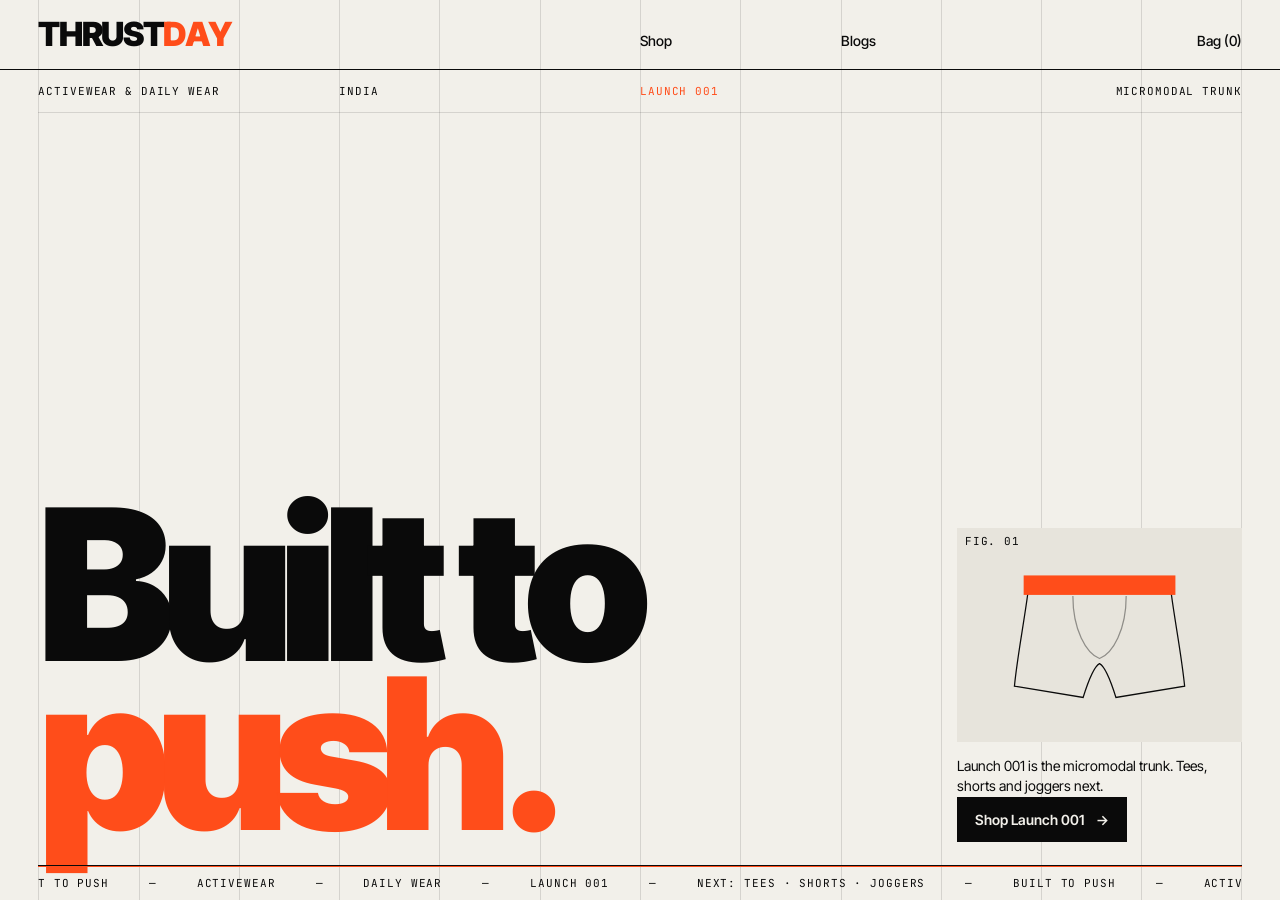
<file: index.html>
<!doctype html><html lang="en"><head>
<meta name="robots" content="noindex, nofollow"><meta charset="utf-8"><meta name="viewport" content="width=device-width, initial-scale=1"><link rel="preconnect" href="https://fonts.googleapis.com"><link rel="preconnect" href="https://fonts.gstatic.com" crossorigin><link href="https://fonts.googleapis.com/css2?family=Inter+Tight:wght@400;500;600;900&family=JetBrains+Mono:wght@400;500&display=swap" rel="stylesheet">
<title>ThrustDay — Built to push (Option A)</title><meta name="description" content="ThrustDay: activewear and daily wear from India. Launch 001: the micromodal trunk."><link rel="icon" href="favicon.svg"><link rel="stylesheet" href="style.css"></head>
<body class="home">
<div class="gridlines" aria-hidden="true"><i></i><i></i><i></i><i></i><i></i><i></i><i></i><i></i><i></i><i></i><i></i><i></i></div>
<header class="top"><a href="./" class="brand">THRUST<span>DAY</span></a><a class="lnk l1" href="shop/">Shop</a><a class="lnk l2" href="#">Blogs</a><a class="lnk bag" href="#">Bag (0)</a></header>
<main class="home-main">
  <div class="meta-row mono"><span>Activewear &amp; daily wear</span><span>India</span><span class="acc">Launch 001</span><span>Micromodal trunk</span></div>
  <h1 class="in">Built<br class="m"> to<br><span class="p acc">push.</span></h1>
  <aside class="side in">
    <div class="fig"><span class="mono">Fig. 01</span><svg viewBox="0 0 400 300" aria-hidden="true"><g fill="none" stroke="#0a0a0a" stroke-width="2.4"><path d="M60 70 C52 130 40 190 34 250 L168 272 C178 240 188 212 200 206 C212 212 222 240 232 272 L366 250 C360 190 348 130 340 70"/><path d="M148 74 C148 140 174 186 200 196 C226 186 252 140 252 74" stroke-opacity=".4"/></g><rect x="52" y="34" width="296" height="38" fill="#ff4d1a"/></svg></div>
    <div class="txt"><p>Launch 001 is the micromodal trunk. Tees, shorts and joggers next.</p>
    <a class="btn" href="shop/">Shop Launch 001 <span>→</span></a></div>
  </aside>
  <div class="bottom mono" data-marquee="-1" data-speed=".5"><div class="t"><span>Built to push</span><span>—</span><span>Activewear</span><span>—</span><span>Daily wear</span><span>—</span><span>Launch 001</span><span>—</span><span>Next: tees · shorts · joggers</span><span>—</span></div></div>
</main>
<script src="common.js"></script><script>requestAnimationFrame(()=>requestAnimationFrame(()=>document.body.classList.add("ready")))</script></body></html>
</file>
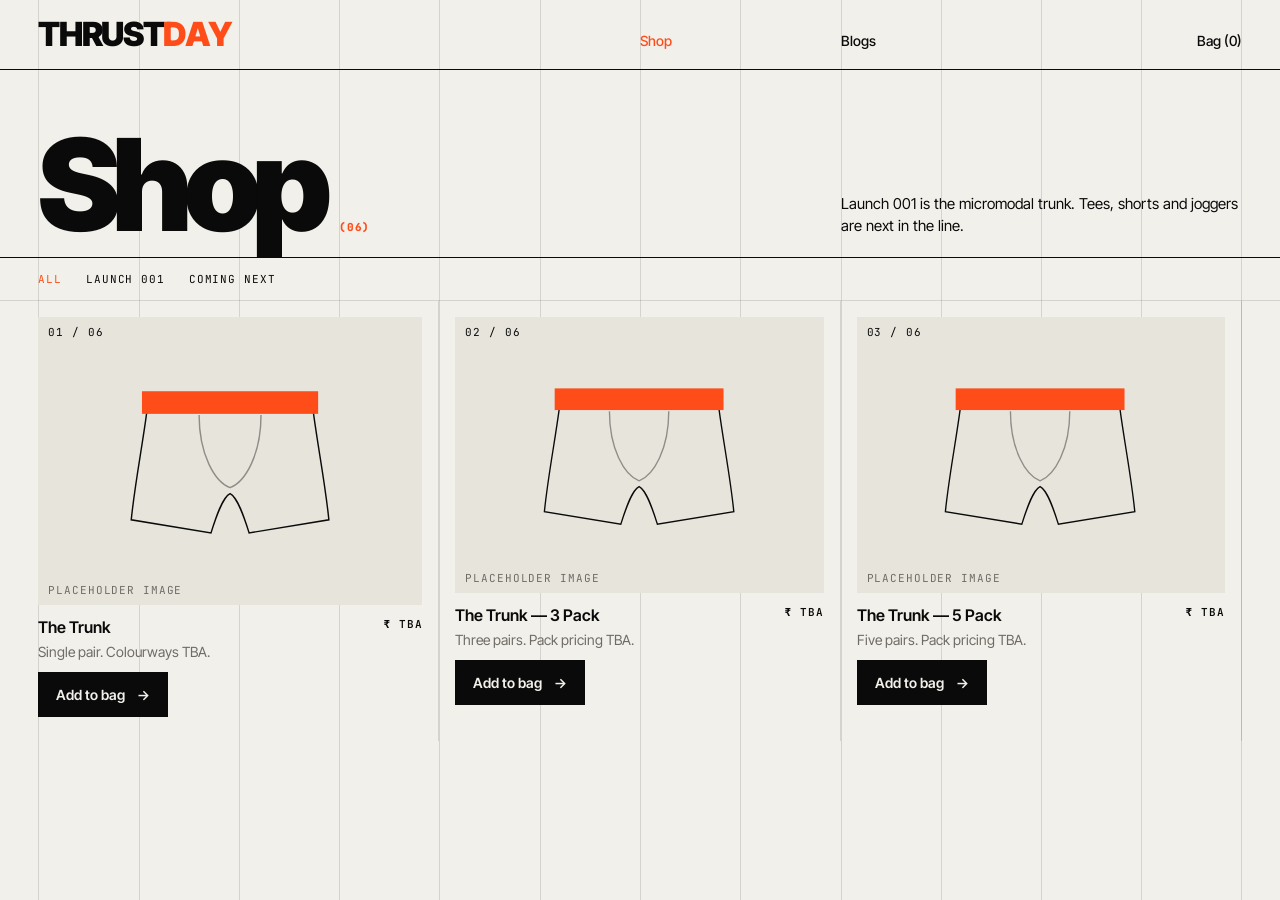
<file: shop/index.html>
<!doctype html><html lang="en"><head>
<meta name="robots" content="noindex, nofollow"><meta charset="utf-8"><meta name="viewport" content="width=device-width, initial-scale=1"><link rel="preconnect" href="https://fonts.googleapis.com"><link rel="preconnect" href="https://fonts.gstatic.com" crossorigin><link href="https://fonts.googleapis.com/css2?family=Inter+Tight:wght@400;500;600;900&family=JetBrains+Mono:wght@400;500&display=swap" rel="stylesheet">
<title>Shop — ThrustDay (Option A)</title><link rel="icon" href="../favicon.svg"><link rel="stylesheet" href="../style.css"></head>
<body>
<div class="gridlines" aria-hidden="true"><i></i><i></i><i></i><i></i><i></i><i></i><i></i><i></i><i></i><i></i><i></i><i></i></div>
<header class="top"><a href="../" class="brand">THRUST<span>DAY</span></a><a class="lnk l1 acc" href="./">Shop</a><a class="lnk l2" href="#">Blogs</a><a class="lnk bag" href="#">Bag (0)</a></header>
<section class="shop-head"><h1 class="in">Shop <span class="mono acc">(06)</span></h1><p class="in">Launch 001 is the micromodal trunk. Tees, shorts and joggers are next in the line.</p></section>
<nav class="filters mono"><span class="on">All</span><span>Launch 001</span><span>Coming next</span></nav>
<section class="cards"><article class="card in"><div class="fig"><span class="mono">01 / 06</span><svg viewBox="0 0 400 300" aria-hidden="true"><g fill="none" stroke="#0a0a0a" stroke-width="2.4"><path d="M60 70 C52 130 40 190 34 250 L168 272 C178 240 188 212 200 206 C212 212 222 240 232 272 L366 250 C360 190 348 130 340 70"/><path d="M148 74 C148 140 174 186 200 196 C226 186 252 140 252 74" stroke-opacity=".4"/></g><rect x="52" y="34" width="296" height="38" fill="#ff4d1a"/></svg><span class="mono ph mute">Placeholder image</span></div><div class="row"><span>The Trunk</span><span class="mono">₹ TBA</span></div><p class="sub">Single pair. Colourways TBA.</p><a class="btn" href="#">Add to bag <span>→</span></a></article><article class="card in"><div class="fig"><span class="mono">02 / 06</span><svg viewBox="0 0 400 300" aria-hidden="true"><g fill="none" stroke="#0a0a0a" stroke-width="2.4"><path d="M60 70 C52 130 40 190 34 250 L168 272 C178 240 188 212 200 206 C212 212 222 240 232 272 L366 250 C360 190 348 130 340 70"/><path d="M148 74 C148 140 174 186 200 196 C226 186 252 140 252 74" stroke-opacity=".4"/></g><rect x="52" y="34" width="296" height="38" fill="#ff4d1a"/></svg><span class="mono ph mute">Placeholder image</span></div><div class="row"><span>The Trunk — 3 Pack</span><span class="mono">₹ TBA</span></div><p class="sub">Three pairs. Pack pricing TBA.</p><a class="btn" href="#">Add to bag <span>→</span></a></article><article class="card in"><div class="fig"><span class="mono">03 / 06</span><svg viewBox="0 0 400 300" aria-hidden="true"><g fill="none" stroke="#0a0a0a" stroke-width="2.4"><path d="M60 70 C52 130 40 190 34 250 L168 272 C178 240 188 212 200 206 C212 212 222 240 232 272 L366 250 C360 190 348 130 340 70"/><path d="M148 74 C148 140 174 186 200 196 C226 186 252 140 252 74" stroke-opacity=".4"/></g><rect x="52" y="34" width="296" height="38" fill="#ff4d1a"/></svg><span class="mono ph mute">Placeholder image</span></div><div class="row"><span>The Trunk — 5 Pack</span><span class="mono">₹ TBA</span></div><p class="sub">Five pairs. Pack pricing TBA.</p><a class="btn" href="#">Add to bag <span>→</span></a></article></section>
<script src="../common.js"></script></body></html>
</file>
<file: style.css>
:root{--paper:#F2F0EA;--ink:#0A0A0A;--acc:#FF4D1A;--mute:#6f6c66;--line:#0a0a0a1f;--pad:clamp(16px,3vw,40px)}
*{box-sizing:border-box;margin:0;padding:0}
html{background:var(--paper);color:var(--ink);-webkit-font-smoothing:antialiased}
body{font-family:"Inter Tight",system-ui,sans-serif;min-height:100svh;display:flex;flex-direction:column}
a{color:inherit;text-decoration:none}
.mono{font-family:"JetBrains Mono",monospace;font-size:11px;letter-spacing:.08em;text-transform:uppercase}
.mute{color:var(--mute)}.acc{color:var(--acc)}
/* 12-col visible grid */
.gridlines{position:fixed;inset:0;display:grid;grid-template-columns:repeat(12,1fr);padding:0 var(--pad);pointer-events:none;z-index:0}
.gridlines i{border-left:1px solid var(--line)}.gridlines i:last-child{border-right:1px solid var(--line)}
.top{position:relative;z-index:2;display:grid;grid-template-columns:repeat(12,1fr);align-items:baseline;padding:18px var(--pad);border-bottom:1px solid var(--ink)}
.brand{grid-column:1/5;font-weight:900;font-size:clamp(28px,2.6vw,38px);letter-spacing:-.04em;line-height:1}
.brand span{color:var(--acc)}
.top .l1{grid-column:7/9}.top .l2{grid-column:9/11}.top .bag{grid-column:11/13;justify-self:end}
.top a.lnk{font-size:14px;font-weight:500}
.top a.lnk:hover{color:var(--acc)}
/* home */
body.home{height:100svh;overflow:hidden}
.home-main{position:relative;z-index:1;flex:1;min-height:0;display:grid;grid-template-columns:repeat(12,1fr);grid-template-rows:auto 1fr auto;padding:0 var(--pad)}
.meta-row{grid-column:1/-1;display:grid;grid-template-columns:repeat(12,1fr);padding:14px 0;border-bottom:1px solid var(--line)}
.meta-row span:nth-child(1){grid-column:1/4}.meta-row span:nth-child(2){grid-column:4/7}.meta-row span:nth-child(3){grid-column:7/10}.meta-row span:nth-child(4){grid-column:10/13;text-align:right}
h1{grid-column:1/10;align-self:end;font-weight:900;font-size:min(16.5vw,33svh);line-height:.8;letter-spacing:-.065em;padding-bottom:3svh}
br.m{display:none}
h1 .p{display:inline-block;position:relative}
.side{grid-column:10/13;align-self:end;padding:0 0 2.6svh 16px;display:flex;flex-direction:column;gap:14px}
.side .fig{background:#e7e4dc;aspect-ratio:4/3;display:grid;place-items:center;position:relative}
.side .fig svg{width:72%}
.side .fig .mono{position:absolute;left:8px;top:6px}
.side p{font-size:14px;line-height:1.45}
.btn{display:inline-flex;justify-content:space-between;align-items:center;gap:12px;padding:14px 18px;background:var(--ink);color:var(--paper);font-weight:600;font-size:14px;position:relative;overflow:hidden;isolation:isolate}
.btn::before{content:"";position:absolute;inset:0;background:var(--acc);z-index:-1;transform:translateX(-101%);transition:transform .45s cubic-bezier(.7,0,.2,1)}
.btn:hover::before{transform:none}
.bottom{grid-column:1/-1;border-top:1px solid var(--ink);position:relative;overflow:hidden;white-space:nowrap;padding:10px 0}
.bottom .t{display:inline-flex;gap:40px;padding-right:40px}
.in{opacity:0;transform:translateX(-40px);transition:opacity .9s,transform 1s cubic-bezier(.2,.8,.2,1)}
.in.on{opacity:1;transform:none}
/* shop */
.shop-head{position:relative;z-index:1;display:grid;grid-template-columns:repeat(12,1fr);padding:clamp(28px,5vw,64px) var(--pad) 20px;border-bottom:1px solid var(--ink);align-items:end}
.shop-head h1{grid-column:1/8;font-size:clamp(64px,10vw,160px);padding:0}
.shop-head p{grid-column:9/13;font-size:15px;line-height:1.45}
.filters{position:relative;z-index:1;display:flex;gap:24px;padding:14px var(--pad);border-bottom:1px solid var(--line)}
.filters .on{color:var(--acc)}
.cards{position:relative;z-index:1;display:grid;grid-template-columns:repeat(3,1fr);padding:0 var(--pad)}
.card{padding:16px 16px 24px 0;border-right:1px solid var(--line)}
.card+.card{padding-left:16px}
.card .fig{background:#e7e4dc;aspect-ratio:4/3;display:grid;place-items:center;position:relative}
.card .fig svg{width:62%}
.card .fig .mono{position:absolute;left:10px;top:8px}.card .fig .ph{top:auto;bottom:8px}
.card .row{display:flex;justify-content:space-between;margin-top:12px;font-weight:600}
.card .sub{font-size:14px;color:var(--mute);margin:6px 0 12px}
@media (max-width:760px){
  .top{grid-template-columns:auto 1fr auto auto;gap:16px}.brand{grid-column:auto;font-size:30px}.top .l1,.top .l2,.top .bag{grid-column:auto}.top .l1{justify-self:end}
  .gridlines{grid-template-columns:repeat(4,1fr)}.gridlines i:nth-child(n+5){display:none}
  .meta-row{grid-template-columns:1fr 1fr;row-gap:6px}.meta-row span{grid-column:auto!important;text-align:left!important}
  h1{grid-column:1/-1;font-size:min(27vw,15svh)}
  .side{grid-column:1/-1;padding:0 0 2svh;flex-direction:row;align-items:stretch;gap:12px}
  .side .fig{width:40%;aspect-ratio:auto}.side .txt{flex:1;display:flex;flex-direction:column;justify-content:space-between;gap:10px}
  .shop-head h1{grid-column:1/-1}.shop-head p{grid-column:1/-1;margin-top:12px}
  .cards{grid-template-columns:1fr}.card,.card+.card{padding:16px 0;border-right:0;border-bottom:1px solid var(--line)}
}
.bottom::before{content:"";position:absolute;left:0;top:-2px;height:3px;width:100%;background:var(--acc);transform:scaleX(0);transform-origin:left;transition:transform 1.6s cubic-bezier(.7,0,.2,1) .4s}
.home-main.on .bottom::before,body.ready .bottom::before{transform:scaleX(1)}
@media (max-width:760px){br.m{display:inline}h1{font-size:min(30vw,19svh)}}
</file>
